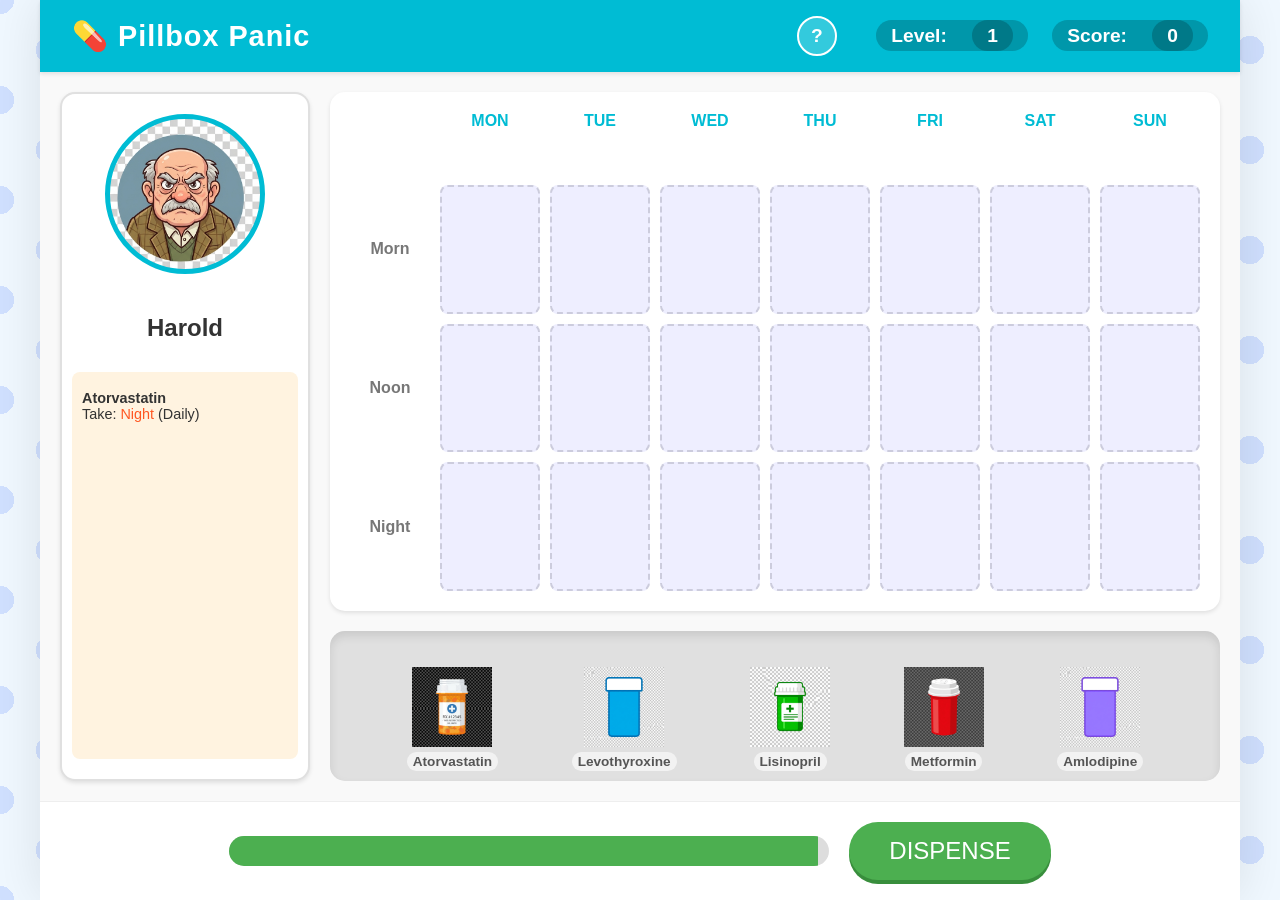
<file: index.html>
<!DOCTYPE html>
<html lang="en">

<head>
    <meta charset="UTF-8">
    <meta name="viewport" content="width=device-width, initial-scale=1.0">
    <title>Pillbox Panic!</title>
    <link rel="stylesheet" href="style.css">
</head>

<body>
    <div id="game-container">
        <header>
            <div id="logo">
                <h1>💊 Pillbox Panic</h1>
            </div>
            <div class="stats">
                <button id="help-btn"
                    style="margin-right: 15px; border-radius: 50%; width: 40px; height: 40px; border: 2px solid white; background: rgba(255,255,255,0.2); color: white; font-weight: bold; font-size: 1.2rem; cursor: pointer;">?</button>
                <span>Level: <span id="level-val">1</span></span>
                <span>Score: <span id="score-val">0</span></span>
            </div>
        </header>

        <div id="game-area">
            <!-- Left Panel -->
            <aside id="patient-panel">
                <div id="patient-image"></div>
                <h2><span id="patient-name">Patient</span></h2>
                <div class="prescription-list" id="rx-list">
                    <!-- JS fills this -->
                </div>
            </aside>

            <!-- Center: Pillbox -->
            <section id="pillbox-container">
                <div class="pillbox-grid" id="pillbox-grid">
                    <!-- JS Fills this with 7x3 grid + headers -->
                </div>
            </section>

            <!-- Bottom: Shelf -->
            <section id="pharmacy-shelf">
                <!-- 5 Generic Bottles -->
                <!-- 5 Generic Bottles -->
                <div class="bottle-wrapper">
                    <div class="pill-bottle" title="Atorvastatin"></div>
                    <div class="bottle-label">Atorvastatin</div>
                </div>
                <div class="bottle-wrapper">
                    <div class="pill-bottle" title="Levothyroxine"></div>
                    <div class="bottle-label">Levothyroxine</div>
                </div>
                <div class="bottle-wrapper">
                    <div class="pill-bottle" title="Lisinopril"></div>
                    <div class="bottle-label">Lisinopril</div>
                </div>
                <div class="bottle-wrapper">
                    <div class="pill-bottle" title="Metformin"></div>
                    <div class="bottle-label">Metformin</div>
                </div>
                <div class="bottle-wrapper">
                    <div class="pill-bottle" title="Amlodipine"></div>
                    <div class="bottle-label">Amlodipine</div>
                </div>
            </section>
        </div>

        <footer>
            <div id="timer-bar-container">
                <div id="timer-bar"></div>
            </div>
            <button id="done-btn">DISPENSE</button>
        </footer>
    </div>

    <!-- Overlays -->
    <div id="success-overlay" class="overlay">
        <h2>Great Job!</h2>
        <p id="success-msg">Patient feels better.</p>
        <button id="next-level-btn" style="padding: 10px 20px; font-size: 1.2rem; margin-top: 20px;">Next
            Patient</button>
    </div>

    <div id="sick-overlay" class="overlay">
        <h2 style="color: #ff9800; font-size: 3rem;">Oh No!</h2>
        <div style="font-size: 4rem; margin: 20px;">🤢</div>
        <p id="sick-msg" style="font-size: 1.5rem;">The patient took the wrong meds and got sick!</p>
        <button id="try-again-btn"
            style="padding: 15px 30px; font-size: 1.5rem; margin-top: 20px; background-color: #ff9800; color: white; border: none; border-radius: 30px; cursor: pointer;">Try
            Again</button>
    </div>

    <div id="help-overlay" class="overlay">
        <h2>How to Play</h2>
        <div
            style="background: white; color: #333; padding: 20px; border-radius: 10px; max-width: 500px; text-align: left;">
            <ol style="font-size: 1.1rem; line-height: 1.6;">
                <li>Read the <strong>Patient's Prescription</strong> on the left panel.</li>
                <li>Identify the correct drug by name on the <strong>Pharmacy Shelf</strong> below.</li>
                <li><strong>Drag</strong> the correct bottle to the correct <strong>Day & Time</strong> slot in the
                    Pillbox.</li>
                <li>Fill all required slots correctly before the <strong>Timer</strong> runs out!</li>
                <li>Right click to remove a pill from a slot.</li>
                <li>Click <strong>DISPENSE</strong> when you are finished.</li>
            </ol>
            <div style="text-align: center; margin-top: 20px;">
                <button id="close-help-btn"
                    style="padding: 10px 20px; background: var(--primary-color); color: white; border: none; border-radius: 5px; cursor: pointer;">Got
                    it!</button>
            </div>
        </div>
    </div>

    <div id="fail-overlay" class="overlay">
        <h2 style="color: #ff5252">GAME OVER</h2>
        <p id="fail-msg">Medical Malpractice!</p>
        <p>Final Score: <span id="final-score"></span></p>
        <button id="restart-btn" style="padding: 10px 20px; font-size: 1.2rem; margin-top: 20px;">Try Again</button>
    </div>

    <script src="script.js"></script>
</body>

</html>
</file>
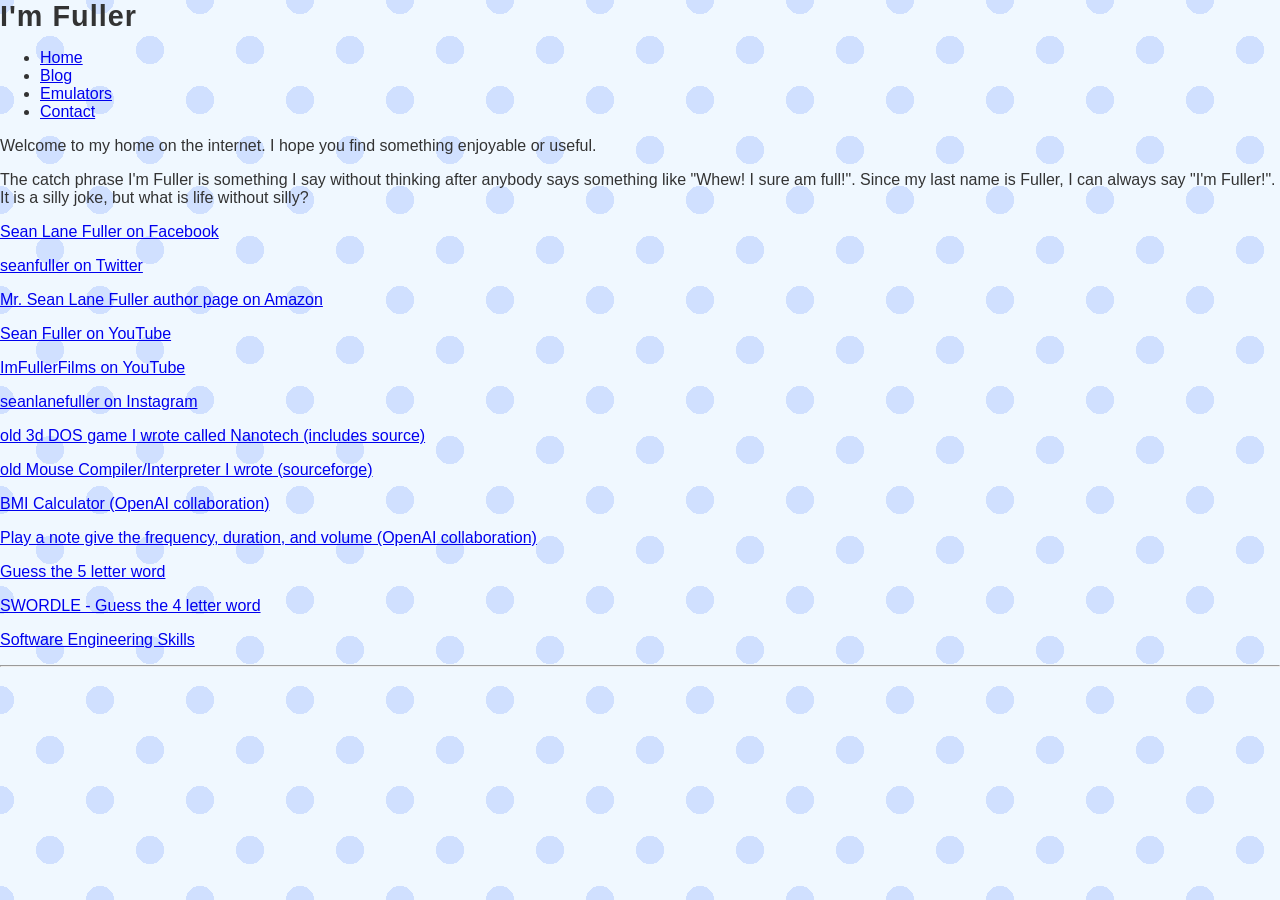
<file: assets/index.html>
<html>

<head>
<link rel="shortcut icon" type="image/x-icon" href="favicon.ico">

	<link rel="stylesheet" type="text/css" href="/style.css">
	<title>I'm Fuller</title>
</head>
<body>

<h1>I'm Fuller</h1>

<div class="nav">
        <ul>
        <li class="home"><a href="./index.html">Home</a></li>
        <li class="blog"><a href="./blog.html">Blog</a></li>
        <li class="emulators"><a href="./emulators.html">Emulators</a></li>
        <li class="contact"><a href="./about.html">Contact</a></li>
        </ul>
</div>

<p>
Welcome to my home on the internet.  I hope you find something enjoyable or
useful.
</p>
<p>
The catch phrase I'm Fuller is something I say without thinking
after anybody says something like "Whew!  I sure am full!".  Since my
last name is Fuller, I can always say "I'm Fuller!".  It is a silly joke, but
what is life without silly?
</p>

<p>
<a href=https://www.facebook.com/seanlanefuller>Sean Lane Fuller on Facebook</a>
</p>

<p>
<a href=https://twitter.com/seanfuller>seanfuller on Twitter</a>
</p>

<p>
<a href="https://www.amazon.com/Mr.-Sean-Lane-Fuller/e/B006IUE33G/ref=ntt_dp_epwbk_0">Mr. Sean Lane Fuller author page on Amazon</a>
</p>

<p>
<a href=https://www.youtube.com/user/seanlanefuller>Sean Fuller on YouTube</a>
</p>

<p>
<a href=https://www.youtube.com/channel/UC2E_h46UWscETKuW58-Y41Q>ImFullerFilms on YouTube</a>
</p>

<p>
<a href=https://www.instagram.com/seanlanefuller/?hl=en>seanlanefuller on Instagram</a>
</p>


<p>
<a href=./ntech27.zip>old 3d DOS game I wrote called Nanotech (includes source)</a>
</p>

<p>
<a href=https://sourceforge.net/projects/mouse/>old Mouse Compiler/Interpreter I wrote (sourceforge)</a>
</p>

<p>
<a href=./bmicalc.html>BMI Calculator (OpenAI collaboration)</a>
</p>

<p>
<a href=./playnote.html>Play a note give the frequency, duration, and volume (OpenAI collaboration)</a>
</p>

<p>
<a href=./gambit/index.html>Guess the 5 letter word</a>
</p>

<p>
<a href=./swordle/index.html>SWORDLE - Guess the 4 letter word</a>
</p>

<p>
<a href=./skills.html>Software Engineering Skills</a>
</p>

<hr>
</body>
</html>
</file>
<file: style.css>
:root {
  /* Colors */
  --bg-color: #f0f8ff;
  --primary-color: #00bcd4;
  /* Teal */
  --secondary-color: #ff9800;
  /* Orange */
  --accent-color: #e91e63;
  /* Pink/Red for errors */
  --success-color: #4caf50;
  /* Green */
  --text-dark: #333;
  --text-light: #fff;
  --panel-bg: #ffffff;
  --shadow-sm: 0 2px 4px rgba(0, 0, 0, 0.1);
  --shadow-lg: 0 8px 16px rgba(0, 0, 0, 0.2);
  --font-family: 'Segoe UI', Tahoma, Geneva, Verdana, sans-serif;
}

body {
  margin: 0;
  padding: 0;
  font-family: var(--font-family);
  background-color: var(--bg-color);
  background-image: radial-gradient(#d0e0ff 20%, transparent 20%),
    radial-gradient(#d0e0ff 20%, transparent 20%);
  background-position: 0 0, 50px 50px;
  background-size: 100px 100px;
  color: var(--text-dark);
  overflow: hidden;
  /* Prevent scrolling during drag */
  user-select: none;
}

#game-container {
  display: flex;
  flex-direction: column;
  height: 100vh;
  max-width: 1200px;
  margin: 0 auto;
  box-shadow: 0 0 50px rgba(0, 0, 0, 0.1);
  background: white;
}

/* Header */
header {
  background: var(--primary-color);
  color: white;
  padding: 1rem 2rem;
  display: flex;
  justify-content: space-between;
  align-items: center;
  box-shadow: var(--shadow-sm);
  z-index: 10;
}

h1 {
  margin: 0;
  font-size: 1.8rem;
  letter-spacing: 1px;
}

.stats span {
  font-weight: bold;
  font-size: 1.2rem;
  margin-left: 20px;
  background: rgba(0, 0, 0, 0.2);
  padding: 5px 15px;
  border-radius: 20px;
}

/* Main Game Area */
#game-area {
  flex: 1;
  display: grid;
  grid-template-columns: 250px 1fr;
  grid-template-rows: 1fr 150px;
  gap: 20px;
  padding: 20px;
  background: #f9f9f9;
  position: relative;
}

/* Left Panel: Patient Card */
#patient-panel {
  grid-row: 1 / 3;
  background: var(--panel-bg);
  border-radius: 15px;
  box-shadow: var(--shadow-sm);
  padding: 20px;
  display: flex;
  flex-direction: column;
  align-items: center;
  text-align: center;
  border: 2px solid #e0e0e0;
}

#patient-image {
  width: 150px;
  height: 150px;
  border-radius: 50%;
  background-color: #ddd;
  margin-bottom: 20px;
  border: 5px solid var(--primary-color);
  object-fit: cover;
  /* Assuming we crop parts of the sprite later or use css background */
  background-image: url('assets/patient_faces.png');
  background-size: 200%;
  /* Temporary: we'll shift this in JS/CSS classes */
  background-position: 0 0;
}

.prescription-list {
  text-align: left;
  width: 100%;
  background: #fff3e0;
  padding: 10px;
  border-radius: 8px;
  margin-top: 10px;
  flex: 1;
}

.prescription-item {
  border-bottom: 1px solid #ffd0b0;
  padding: 8px 0;
  font-size: 0.9rem;
}

.prescription-item:last-child {
  border: none;
}

/* Center: Pillbox */
#pillbox-container {
  grid-column: 2;
  grid-row: 1;
  background: var(--panel-bg);
  border-radius: 15px;
  box-shadow: var(--shadow-sm);
  padding: 20px;
  display: flex;
  flex-direction: column;
  overflow: auto;
}

.pillbox-grid {
  display: grid;
  grid-template-columns: 80px repeat(7, 1fr);
  /* Labels + 7 days */
  gap: 10px;
  flex: 1;
}

.day-header {
  font-weight: bold;
  text-align: center;
  color: var(--primary-color);
  text-transform: uppercase;
}

.time-label {
  display: flex;
  align-items: center;
  justify-content: center;
  font-weight: bold;
  color: #777;
}

.pill-slot {
  background: #eef;
  border: 2px dashed #ccd;
  border-radius: 8px;
  min-height: 80px;
  position: relative;
  transition: background 0.2s, transform 0.1s;
}

.pill-slot.drag-over {
  background: #d4f4fa;
  border-color: var(--primary-color);
  transform: scale(1.02);
}

.pill-in-slot {
  width: 30px;
  height: 30px;
  border-radius: 50%;
  border: 2px solid white;
  box-shadow: 1px 1px 3px rgba(0, 0, 0, 0.3);
  display: inline-block;
  margin: 2px;
}

/* Bottom: Pharmacy/Shelf */
#pharmacy-shelf {
  grid-column: 2;
  grid-row: 2;
  background: #e0e0e0;
  border-radius: 15px;
  display: flex;
  align-items: flex-end;
  /* Bottles sit on bottom */
  justify-content: space-around;
  padding: 10px 40px;
  box-shadow: inset 0 5px 10px rgba(0, 0, 0, 0.1);
  overflow: hidden;
}

.bottle-wrapper {
  display: flex;
  flex-direction: column;
  align-items: center;
  justify-content: flex-end;
  gap: 5px;
}

.bottle-label {
  font-size: 0.85rem;
  font-weight: bold;
  color: #555;
  text-align: center;
  background: rgba(255, 255, 255, 0.6);
  padding: 2px 6px;
  border-radius: 10px;
}

.pill-bottle {
  width: 80px;
  height: 120px;
  background-size: contain;
  background-repeat: no-repeat;
  background-position: center bottom;
  cursor: grab;
  transition: transform 0.2s;
  position: relative;
}

.bottle-orange {
  background-image: url('assets/bottle_orange.png');
}

.bottle-blue {
  background-image: url('assets/bottle_blue.png');
}

.bottle-green {
  background-image: url('assets/bottle_green.png');
}

.bottle-red {
  background-image: url('assets/bottle_red.png');
}

.bottle-purple {
  background-image: url('assets/bottle_blue.png');
  filter: hue-rotate(60deg);
}

.pill-bottle:hover {
  transform: translateY(-10px);
}

.pill-bottle:active {
  cursor: grabbing;
}

/* Footer */
footer {
  padding: 20px;
  background: white;
  border-top: 1px solid #eee;
  display: flex;
  align-items: center;
  justify-content: center;
  gap: 20px;
}

#timer-bar-container {
  flex: 1;
  height: 30px;
  background: #ddd;
  border-radius: 15px;
  overflow: hidden;
  max-width: 600px;
}

#timer-bar {
  height: 100%;
  background: var(--success-color);
  width: 100%;
  transition: width 1s linear, background-color 0.5s;
}

#done-btn {
  background: var(--success-color);
  color: white;
  border: none;
  padding: 15px 40px;
  font-size: 1.5rem;
  border-radius: 30px;
  cursor: pointer;
  box-shadow: 0 4px 0 #388e3c;
  transition: transform 0.1s, box-shadow 0.1s;
}

#done-btn:active {
  transform: translateY(4px);
  box-shadow: none;
}

/* Utility / Overlay */
.overlay {
  position: fixed;
  top: 0;
  left: 0;
  width: 100%;
  height: 100%;
  background: rgba(0, 0, 0, 0.8);
  display: none;
  /* hidden by default */
  justify-content: center;
  align-items: center;
  z-index: 100;
  flex-direction: column;
  color: white;
}

.overlay.active {
  display: flex;
}

.hidden {
  display: none !important;
}

/* Draggable Pill Proxy */
.drag-proxy {
  position: fixed;
  pointer-events: none;
  z-index: 9999;
  width: 40px;
  height: 40px;
  border-radius: 50%;
  box-shadow: 0 5px 10px rgba(0, 0, 0, 0.2);
}

/* Animations */
@keyframes shake {
  0% {
    transform: translate(1px, 1px) rotate(0deg);
  }

  10% {
    transform: translate(-1px, -2px) rotate(-1deg);
  }

  20% {
    transform: translate(-3px, 0px) rotate(1deg);
  }

  30% {
    transform: translate(3px, 2px) rotate(0deg);
  }

  40% {
    transform: translate(1px, -1px) rotate(1deg);
  }

  50% {
    transform: translate(-1px, 2px) rotate(-1deg);
  }

  60% {
    transform: translate(-3px, 1px) rotate(0deg);
  }

  70% {
    transform: translate(3px, 1px) rotate(-1deg);
  }

  80% {
    transform: translate(-1px, -1px) rotate(1deg);
  }

  90% {
    transform: translate(1px, 2px) rotate(0deg);
  }

  100% {
    transform: translate(1px, -2px) rotate(-1deg);
  }
}

#sick-overlay.active>* {
  animation: shake 0.5s;
}
</file>
